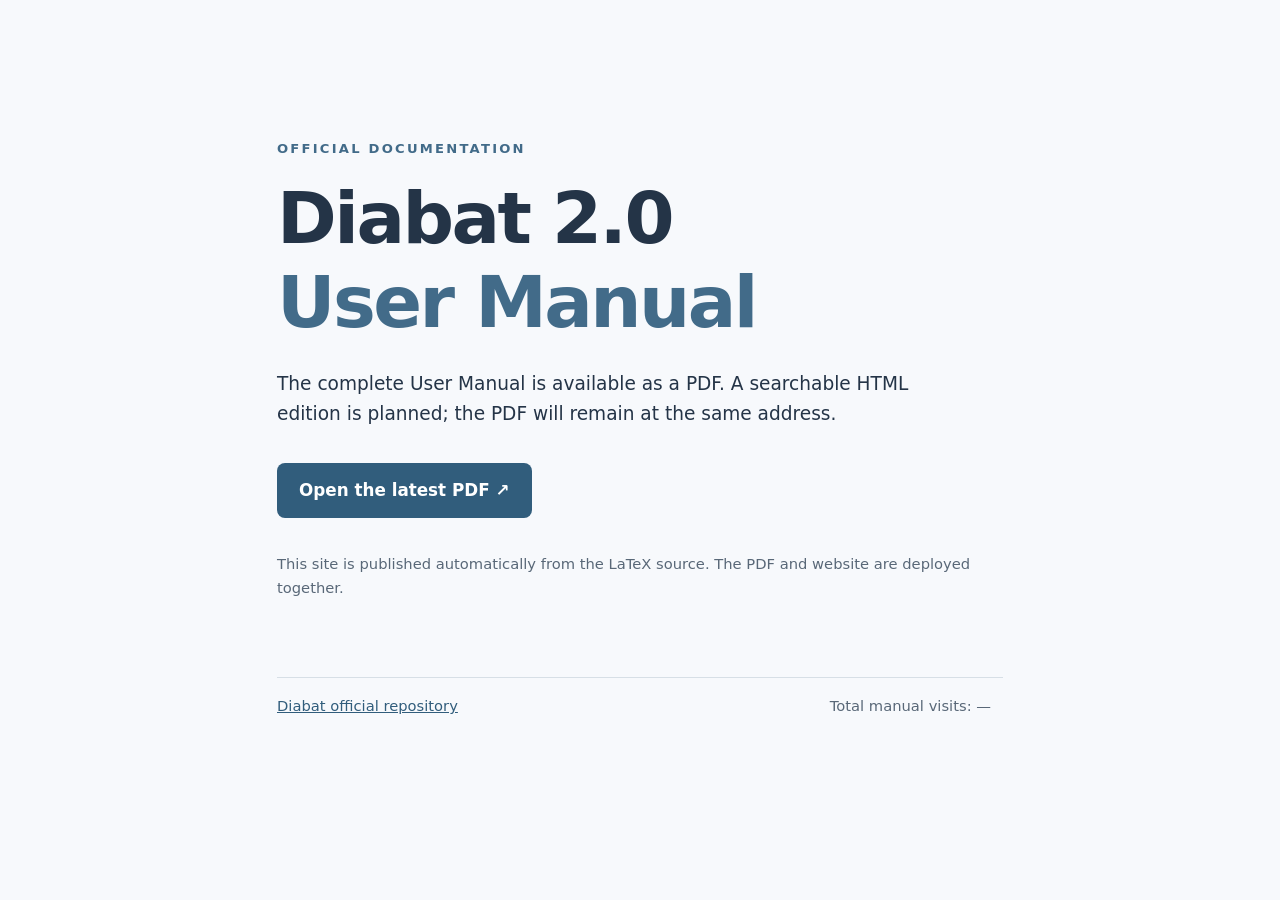
<file: web/landing/index.html>
<!doctype html>
<html lang="en">
<head>
  <meta charset="utf-8">
  <meta name="viewport" content="width=device-width, initial-scale=1">
  <meta name="description" content="Diabat 2.0 User Manual: current PDF documentation and future searchable web edition.">
  <title>Diabat 2.0 | User Manual</title>
  <link rel="stylesheet" href="./style.css">
</head>
<body>
  <main class="container">
    <div class="eyebrow">OFFICIAL DOCUMENTATION</div>
    <h1>Diabat 2.0<br><span>User Manual</span></h1>
    <p class="intro">The complete User Manual is available as a PDF. A searchable HTML edition is planned; the PDF will remain at the same address.</p>
    <a class="button" href="./diabat.pdf">Open the latest PDF <span aria-hidden="true">↗</span></a>
    <p class="note">This site is published automatically from the LaTeX source. The PDF and website are deployed together.</p>

    <footer>
      <a href="https://github.com/laughtale-lab/diabat">Diabat official repository</a>
	  <span class="manual-access-counter">
         Total manual visits: <span id="manual-access-count">—</span>
      </span>
    </footer>
  </main>
  
  <script src="./analytics.js"></script>
</body>
</html>
</file>
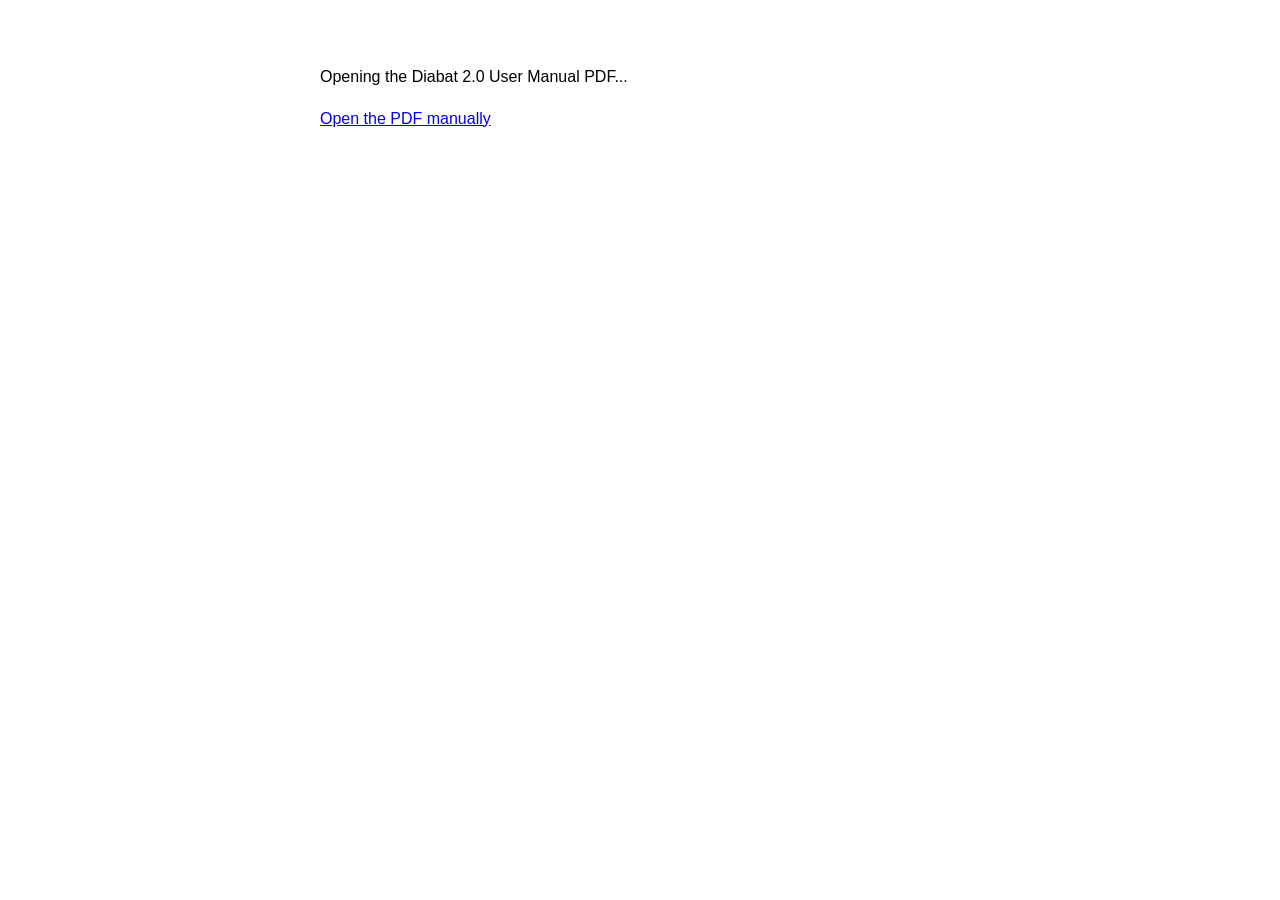
<file: web/landing/pdf/index.html>
<!doctype html>
<html lang="en">
<head>
  <meta charset="utf-8">
  <meta name="viewport"
        content="width=device-width, initial-scale=1">

  <meta name="robots" content="noindex">

  <title>Opening Diabat User Manual</title>

  <style>
    body {
      font-family: sans-serif;
      max-width: 40rem;
      margin: 4rem auto;
      padding: 0 1.5rem;
      line-height: 1.6;
    }
  </style>
</head>

<body>

  <p>
    Opening the Diabat 2.0 User Manual PDF...
  </p>

  <p>
    <a id="pdf-fallback" href="../diabat.pdf">
      Open the PDF manually
    </a>
  </p>


  <script>
    /*
     * Do not count this redirect page itself as a normal page visit.
     * Only the readme-pdf event is recorded.
     */
    window.goatcounter = {
      no_onload: true
    };

    let redirected = false;

    function openPDF() {
      if (redirected) {
        return;
      }

      redirected = true;
      window.location.replace('../diabat.pdf');
    }

    /*
     * Fallback in case GoatCounter is slow or blocked.
     * The visitor must never be prevented from opening the Manual.
     */
    window.setTimeout(openPDF, 1500);
  </script>


  <script
    src="https://gc.zgo.at/count.js"
    data-goatcounter="https://diabat-manual.goatcounter.com/count"
    onload="
      window.goatcounter.count({
        path: 'readme-pdf',
        title: 'PDF access from GitHub README',
        event: true
      });

      window.setTimeout(openPDF, 350);
    ">
  </script>

</body>
</html>
</file>
<file: web/landing/style.css>
:root {
  color-scheme: light;
  font-family: system-ui, -apple-system, BlinkMacSystemFont, "Segoe UI", sans-serif;
}

* {
  box-sizing: border-box;
}

body {
  margin: 0;
  background: #f7f9fc;
  color: #243447;
  line-height: 1.6;
}

.container {
  max-width: 790px;
  margin: 12vh auto 0;
  padding: 30px 32px 64px;
}

.eyebrow {
  font-weight: 750;
  font-size: .82rem;
  letter-spacing: .17em;
  color: #426b89;
}

h1 {
  margin: 18px 0 25px;
  font-weight: 730;
  font-size: clamp(2.3rem, 6vw, 4.5rem);
  line-height: 1.16;
  letter-spacing: -.035em;
}

h1 span {
  color: #426b89;
  font-weight: 550;
}

.intro {
  max-width: 650px;
  font-size: 1.16rem;
  margin-bottom: 35px;
}

.button {
  display: inline-block;
  padding: 14px 22px;
  border-radius: 8px;
  background: #315d7c;
  color: #fff;
  font-size: 1.05rem;
  font-weight: 650;
  text-decoration: none;
}

.button:hover,
.button:focus-visible {
  background: #244a66;
  outline-offset: 4px;
}

.note {
  margin-top: 34px;
  color: #596878;
  font-size: .92rem;
}

footer {
  margin-top: 78px;
  border-top: 1px solid #d7dfe6;
  padding-top: 16px;
  font-size: .92rem;
}

footer a {
  color: #315d7c;
}

footer span {
  margin: 0 12px;
  color: #7a8a97;
}

@media (max-width: 500px) {
  .container {
    margin-top: 5vh;
    padding: 18px 22px 48px;
  }

  footer {
    margin-top: 60px;
  }
}

footer {
  display: flex;
  justify-content: space-between;
  align-items: center;
  gap: 1rem;
}

.manual-access-counter {
  font-size: .92rem;
  color: #596878;
  white-space: nowrap;
}

.manual-access-counter span {
  margin: 0;
  color: inherit;
}
</file>
